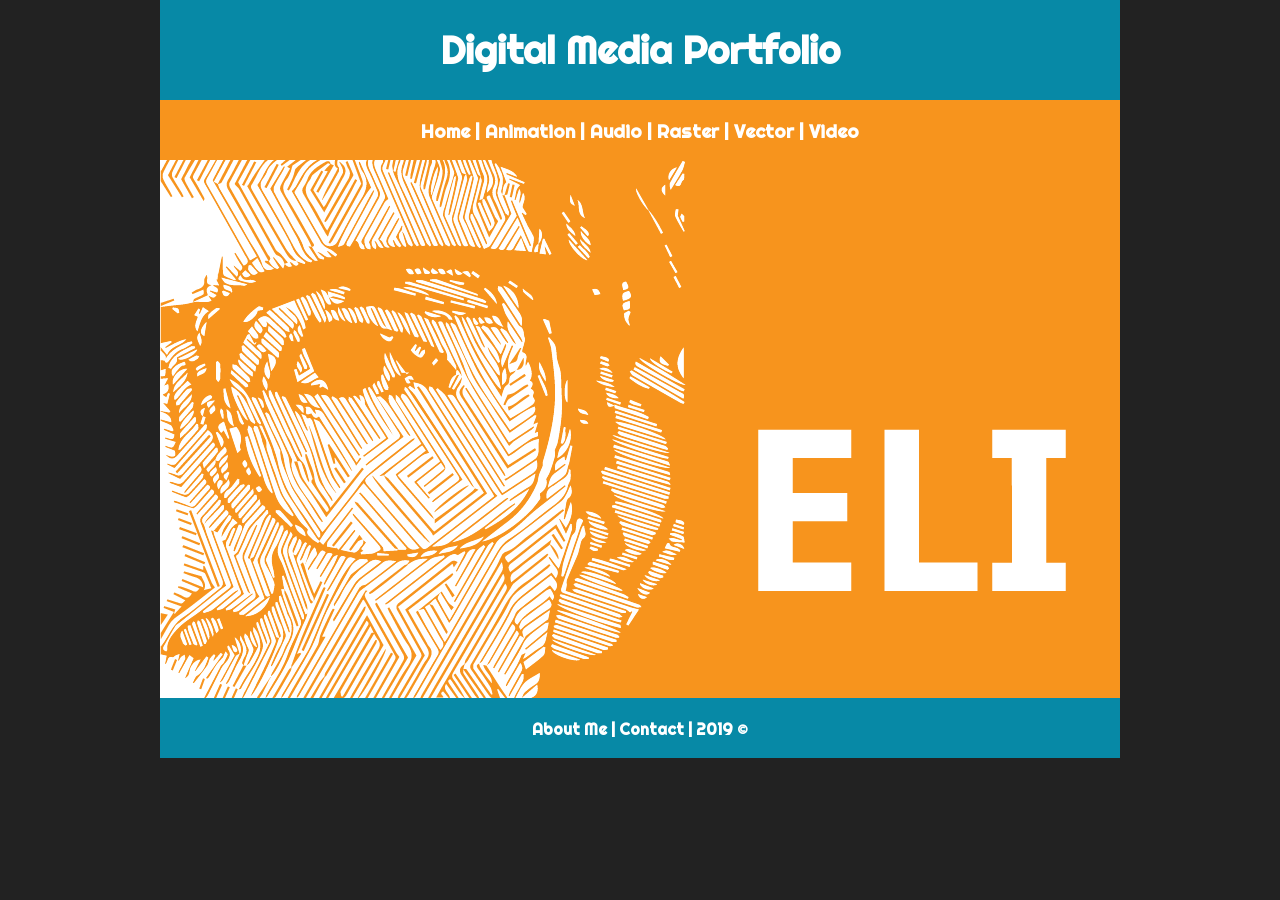
<file: index.html>
<!DOCTYPE html>
<html class="homePage">
<head>
	<!-- This is a comment! Text here will be ignored by the browser. -->
	<meta charset="UTF-8">
	<title>My Portfolio</title>
  <link href="style.css" rel="stylesheet" type="text/css">
  <link href="https://fonts.googleapis.com/css?family=Jaldi|M+PLUS+Rounded+1c|Righteous|Roboto+Condensed|Varela+Round&display=swap" rel="stylesheet"></head>
<body>
<div class="container">
  <div class="header">
  	<h1>Digital Media Portfolio</h1>
  </div>
  <div class="nav">
    <h3><a href="index.html">Home</a> | <a href="Animation/animation.html">Animation</a> | <a href="Audio/audio.html">Audio</a> | <a href="Raster/raster.html">Raster</a> | <a href="Vector/vector.html">Vector</a> | <a href="Video/video.html">Video</a></h3>
  </div>
  <div class="content">
    <img src="Welcome-Graphic.png" width="960px" alt="Welcome Graphic" class="center">
  </div>
  <div class="footer">
    <h4><a href="aboutMe.html">About Me |</a><a href = "mailto: tooblecain@gmail.com"> Contact</a> | 2019 &copy;</h4>
  </div>
</div>
</body>
</html>
</file>
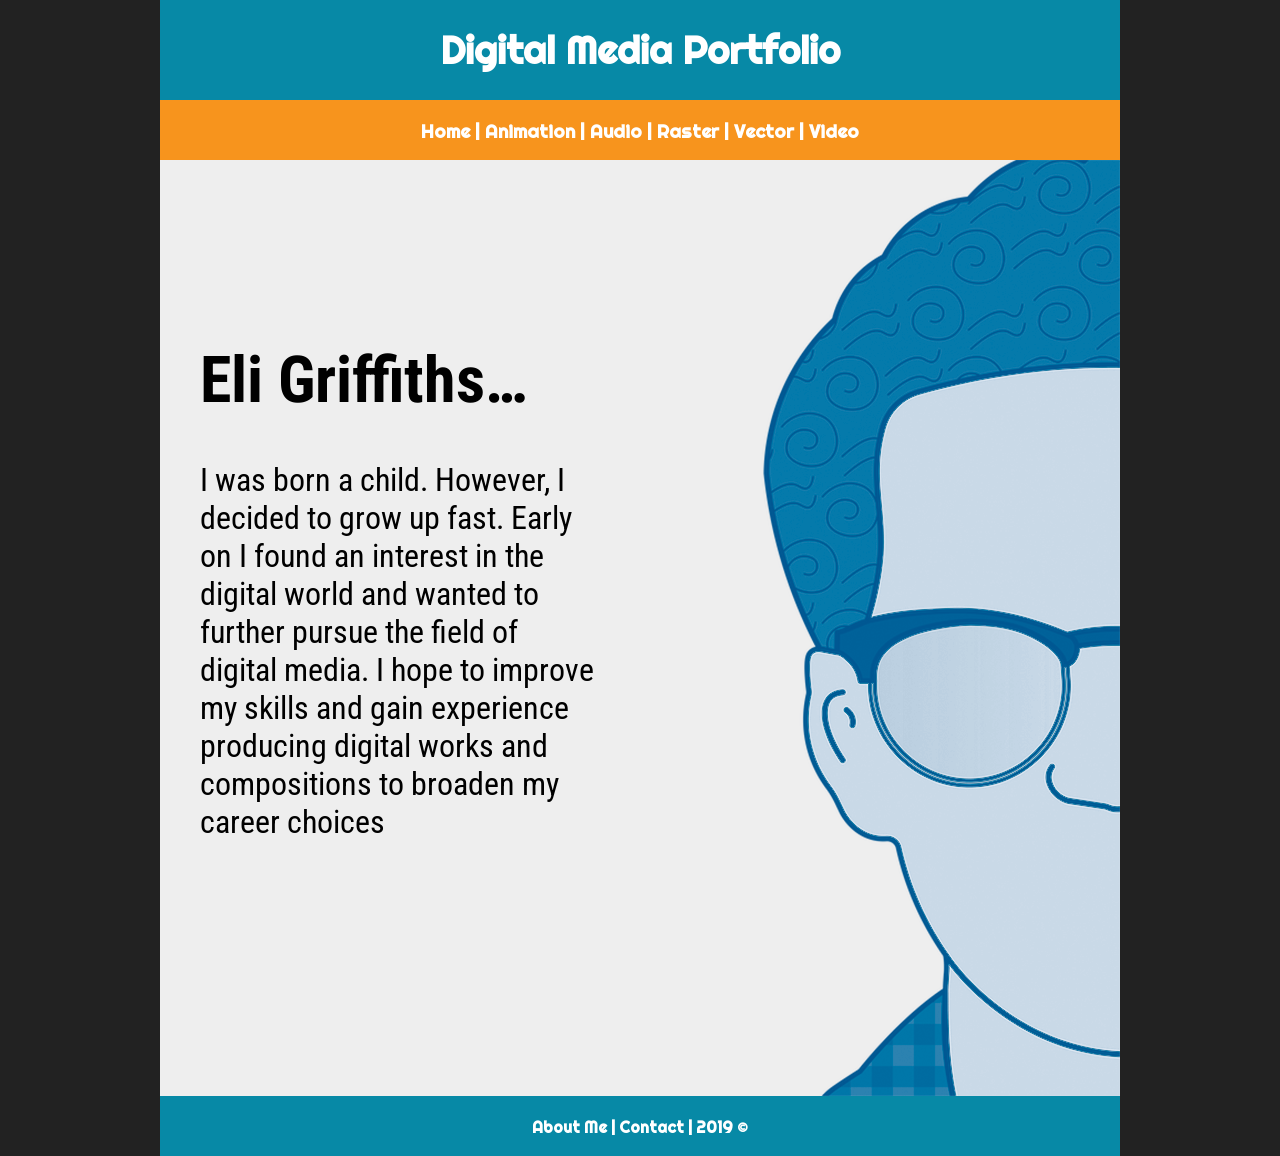
<file: aboutMe.html>
<!DOCTYPE html>
<html class="homePage">
<head>
	<meta charset="UTF-8">
	<title>My Portfolio</title>
  <link href="style.css" rel="stylesheet" type="text/css">
  <link href="https://fonts.googleapis.com/css?family=Jaldi|M+PLUS+Rounded+1c|Righteous|Roboto+Condensed|Varela+Round&display=swap" rel="stylesheet"></head>
<body>
<div class="container">
  <div class="header">
  	<h1>Digital Media Portfolio</h1>
  </div>
  <div class="nav">
    <h3><a href="index.html">Home</a> | <a href="Animation/animation.html">Animation</a> | <a href="Audio/audio.html">Audio</a> | <a href="Raster/raster.html">Raster</a> | <a href="Vector/vector.html">Vector</a> | <a href="Video/video.html">Video</a></h3>
  </div>
  <div class="amcontent">
    <div style="width: 50%; float:left">
      <div class="aboutme">
        <h1>Eli Griffiths…</h1>
        I was born a child. However, I decided to grow up fast. Early on I found an interest in the digital world and wanted to further pursue the field of digital media. I hope to improve my skills and gain experience producing digital works and compositions to broaden my career choices   
      </div>
   </div>
   
   <div style="width: 50%; float:right">
    <img src="aboutMeAvatar.png" alt="aboutMeAvatar">
   </div>
  </div>
  <div class="footer">
    <h4><a href="aboutMe.html">About Me |</a><a href = "mailto: tooblecain@gmail.com"> Contact</a> | 2019 &copy;</h4>
  </div>
</div>
</body>
</html>
</file>
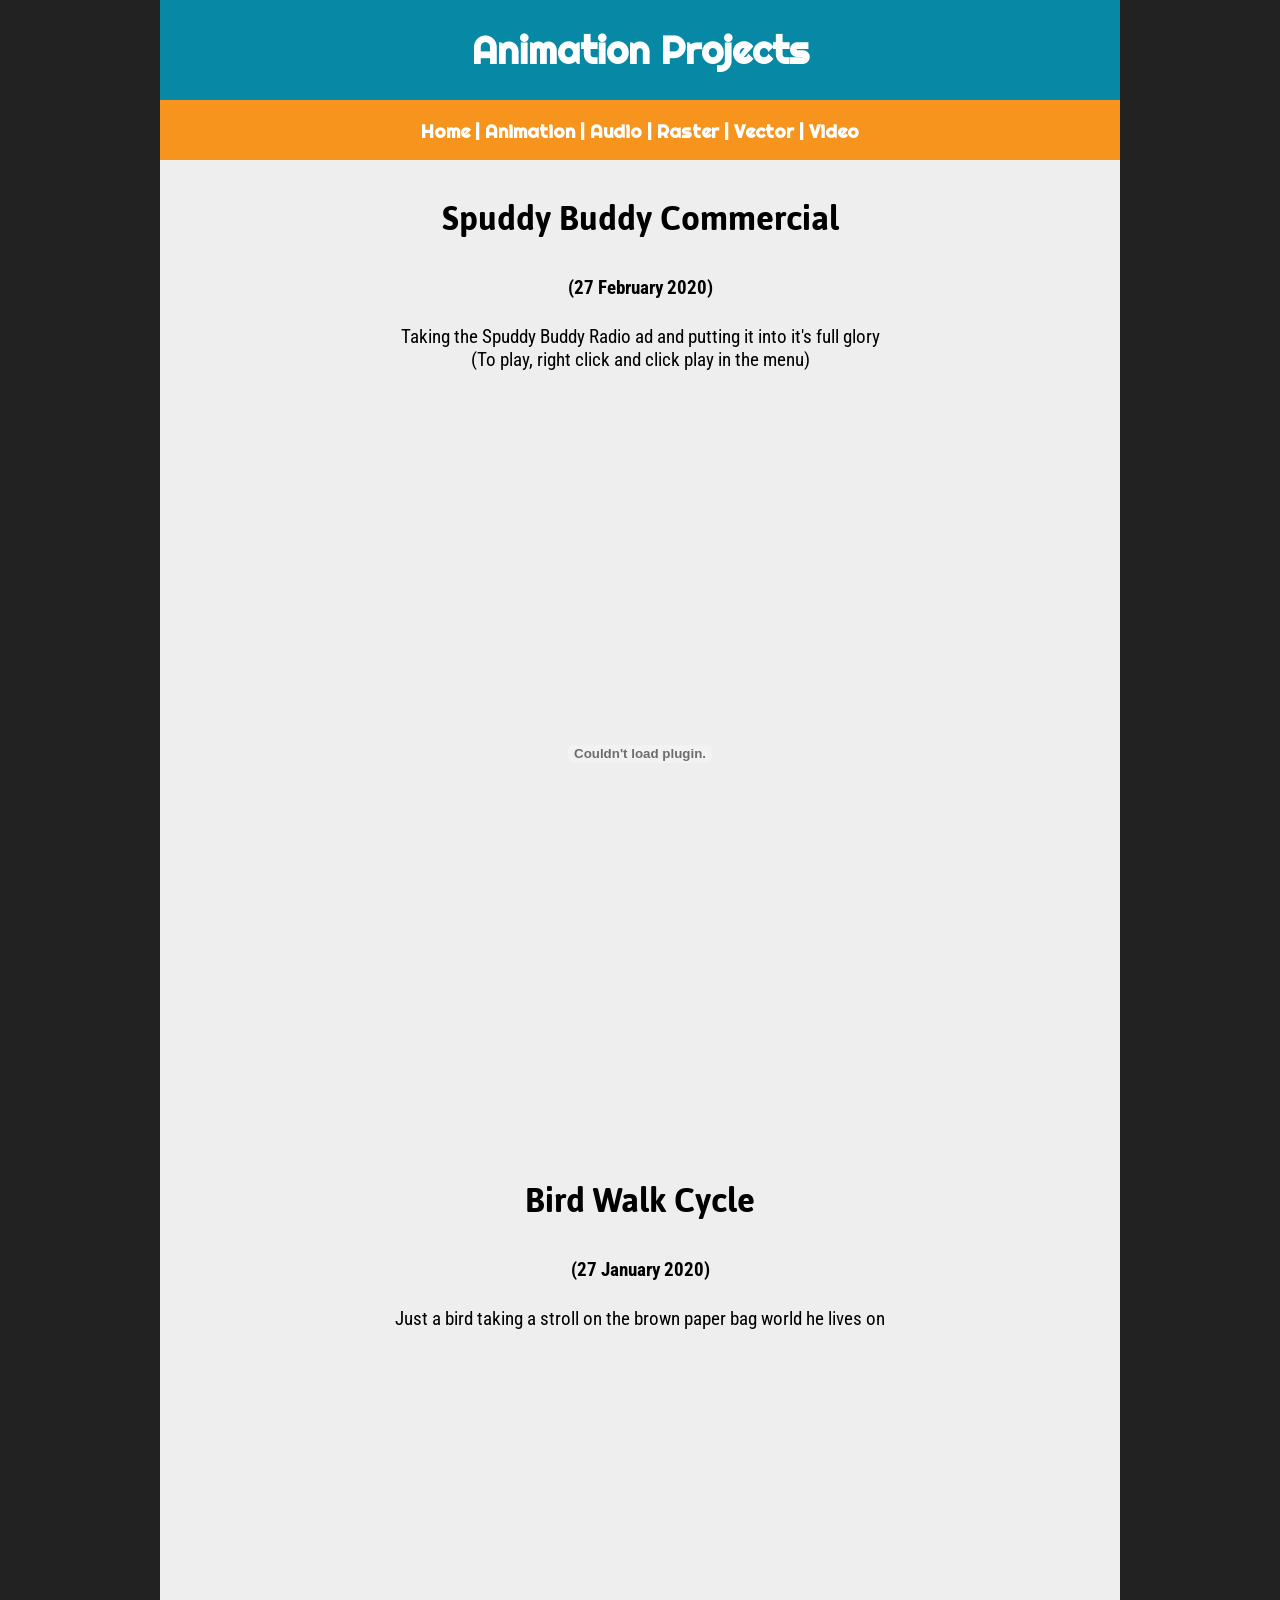
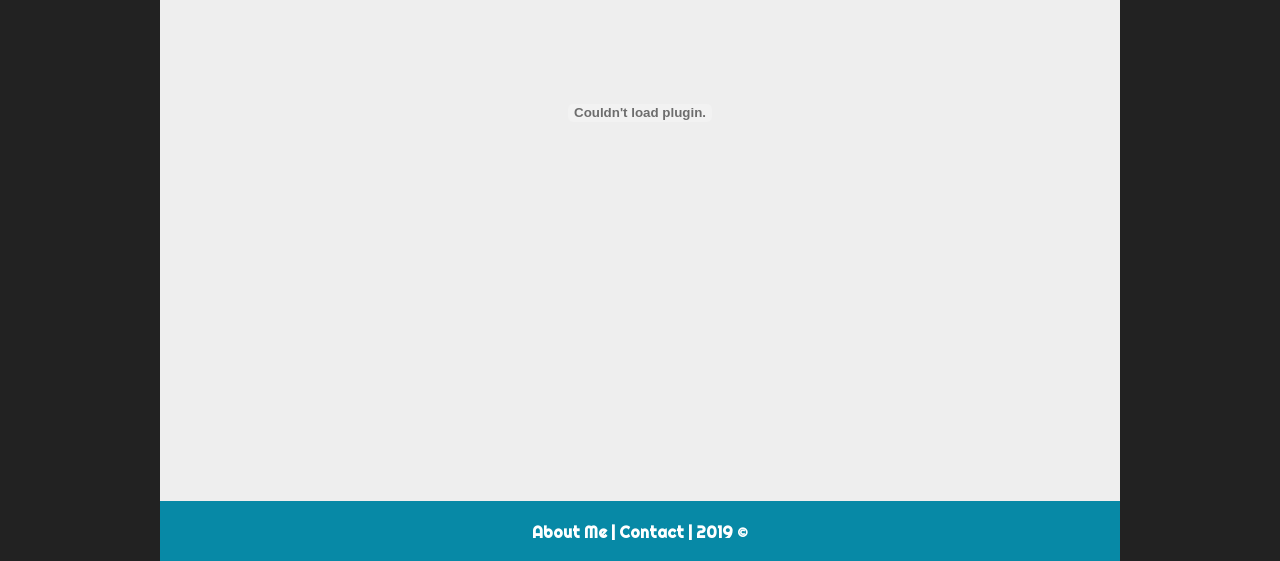
<file: Animation/animation.html>
<!DOCTYPE html>
<html class="homePage">
<head>
	<!-- This is a comment! Text here will be ignored by the browser. -->
	<meta charset="UTF-8">
	<title>My Portfolio</title>
	<link href="../style.css" rel="stylesheet" type="text/css">
	<link href="https://fonts.googleapis.com/css?family=Jaldi|M+PLUS+Rounded+1c|Righteous|Roboto+Condensed|Varela+Round&display=swap" rel="stylesheet"></head>
<body>
<div class="container">
  <div class="header">
  	<h1>Animation Projects</h1>
  </div>
  <div class="nav">
	<h3><a href="../index.html">Home</a> | <a href="../Animation/animation.html">Animation</a> | <a href="../Audio/audio.html">Audio</a> | <a href="../Raster/raster.html">Raster</a> | <a href="../Vector/vector.html">Vector</a> | <a href="../Video/video.html">Video</a></h3></div>
  <div class="content">
	<h1 class="ptitle">Spuddy Buddy Commercial</h1>
	<center><h4>(27 February 2020)</h4></center>
	Taking the Spuddy Buddy Radio ad and putting it into it's full glory
	<br>
	(To play, right click and click play in the menu)
	<br>
	<br>
	<embed src="CommercialAnimationAllCombined.swf" class="animation" width="960" height="720" menu="true" play="false"> </embed>
	<br>
	<br>
	<h1 class="ptitle">Bird Walk Cycle</h1>
	<center><h4>(27 January 2020)</h4></center>
	Just a bird taking a stroll on the brown paper bag world he lives on
	<br>
	<br>
	<embed src="WalkCycle.swf" class="animation" width="960" height="720"> </embed>
	<br>
	<br>
	</div>
  <div class="footer">
    <h4><a href="../aboutMe.html">About Me |</a><a href = "mailto: tooblecain@gmail.com"> Contact</a> | 2019 &copy;</h4>
  </div>
</div>
</body>
</html>
</file>
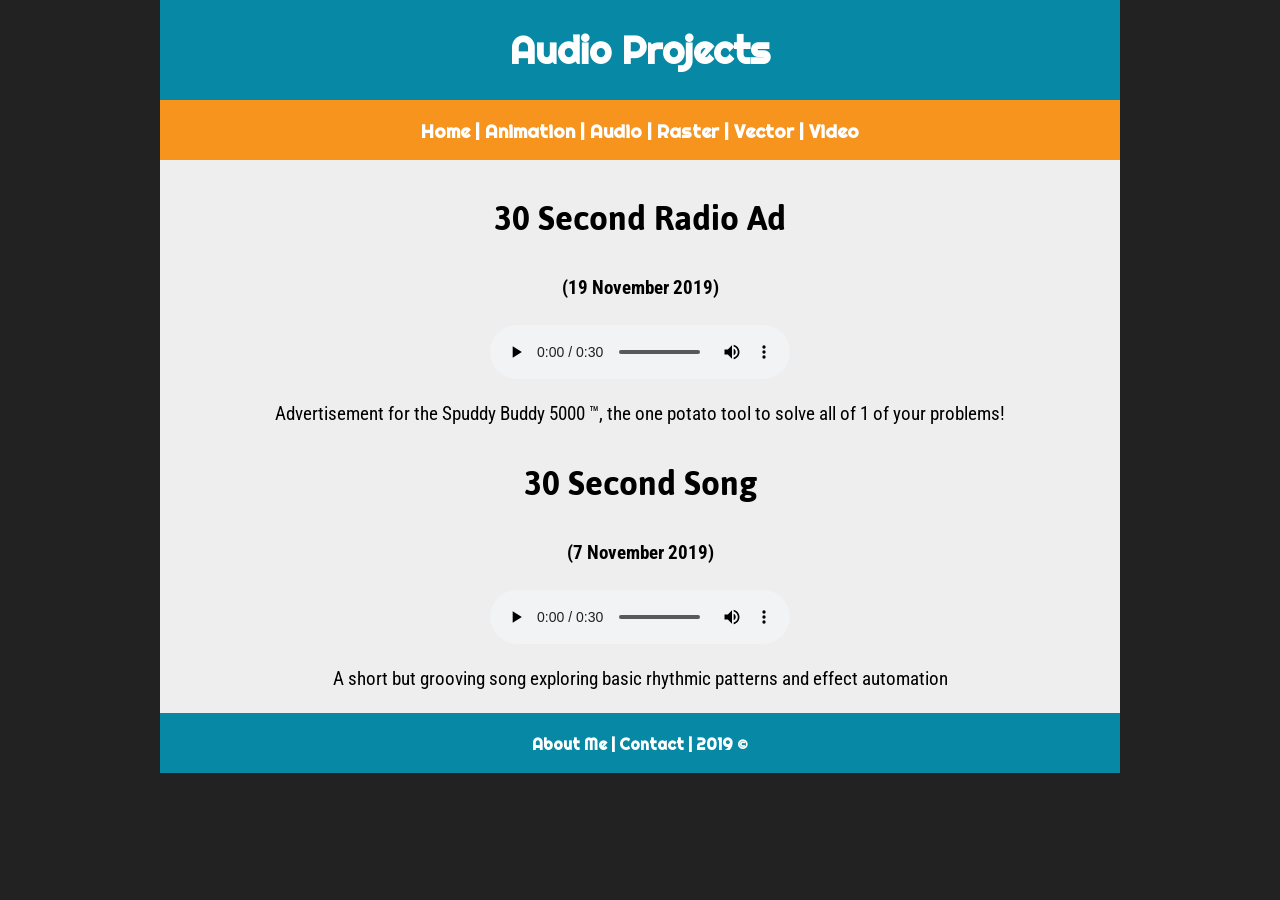
<file: Audio/audio.html>
<!DOCTYPE html>
<html class="homePage">
<head>
	<!-- This is a comment! Text here will be ignored by the browser. -->
	<meta charset="UTF-8">
	<title>My Portfolio</title>
	<link href="../style.css" rel="stylesheet" type="text/css">
	<link href="https://fonts.googleapis.com/css?family=Jaldi|M+PLUS+Rounded+1c|Righteous|Roboto+Condensed|Varela+Round&display=swap" rel="stylesheet"></head>
<body>
<div class="container">
  <div class="header">
  	<h1>Audio Projects</h1>
  </div>
  <div class="nav">
	<h3><a href="../index.html">Home</a> | <a href="../Animation/animation.html">Animation</a> | <a href="../Audio/audio.html">Audio</a> | <a href="../Raster/raster.html">Raster</a> | <a href="../Vector/vector.html">Vector</a> | <a href="../Video/video.html">Video</a></h3>
	</div>
	<div class="content">
		<h1 class="ptitle">30 Second Radio Ad</h1>
	<center><h4>(19 November 2019)</h4></center>
	<audio controls class="center">
		<source src="30SecAd.mp3" type="audio/mpeg">
		Your browser does not support the HTML audio tag.
	</audio>
	<br>
	Advertisement for the Spuddy Buddy 5000 &TRADE;, the one potato tool to solve all of 1 of your problems!
	<br>
	<h1 class="ptitle">30 Second Song</h1>
	<center><h4>(7 November 2019)</h4></center>
	<audio controls class="center">
		<source src="30SecSong.mp3" type=audio/mpeg>
		Your browser does not support the HTML audio tag.	
	</audio>
	<br>
	A short but grooving song exploring basic rhythmic patterns and effect automation
	<br>
	<br>
   </div>
  <div class="footer">
    <h4><a href="../aboutMe.html">About Me |</a><a href = "mailto: tooblecain@gmail.com"> Contact</a> | 2019 &copy;</h4>
  </div>
</div>
</body>
</html>
</file>
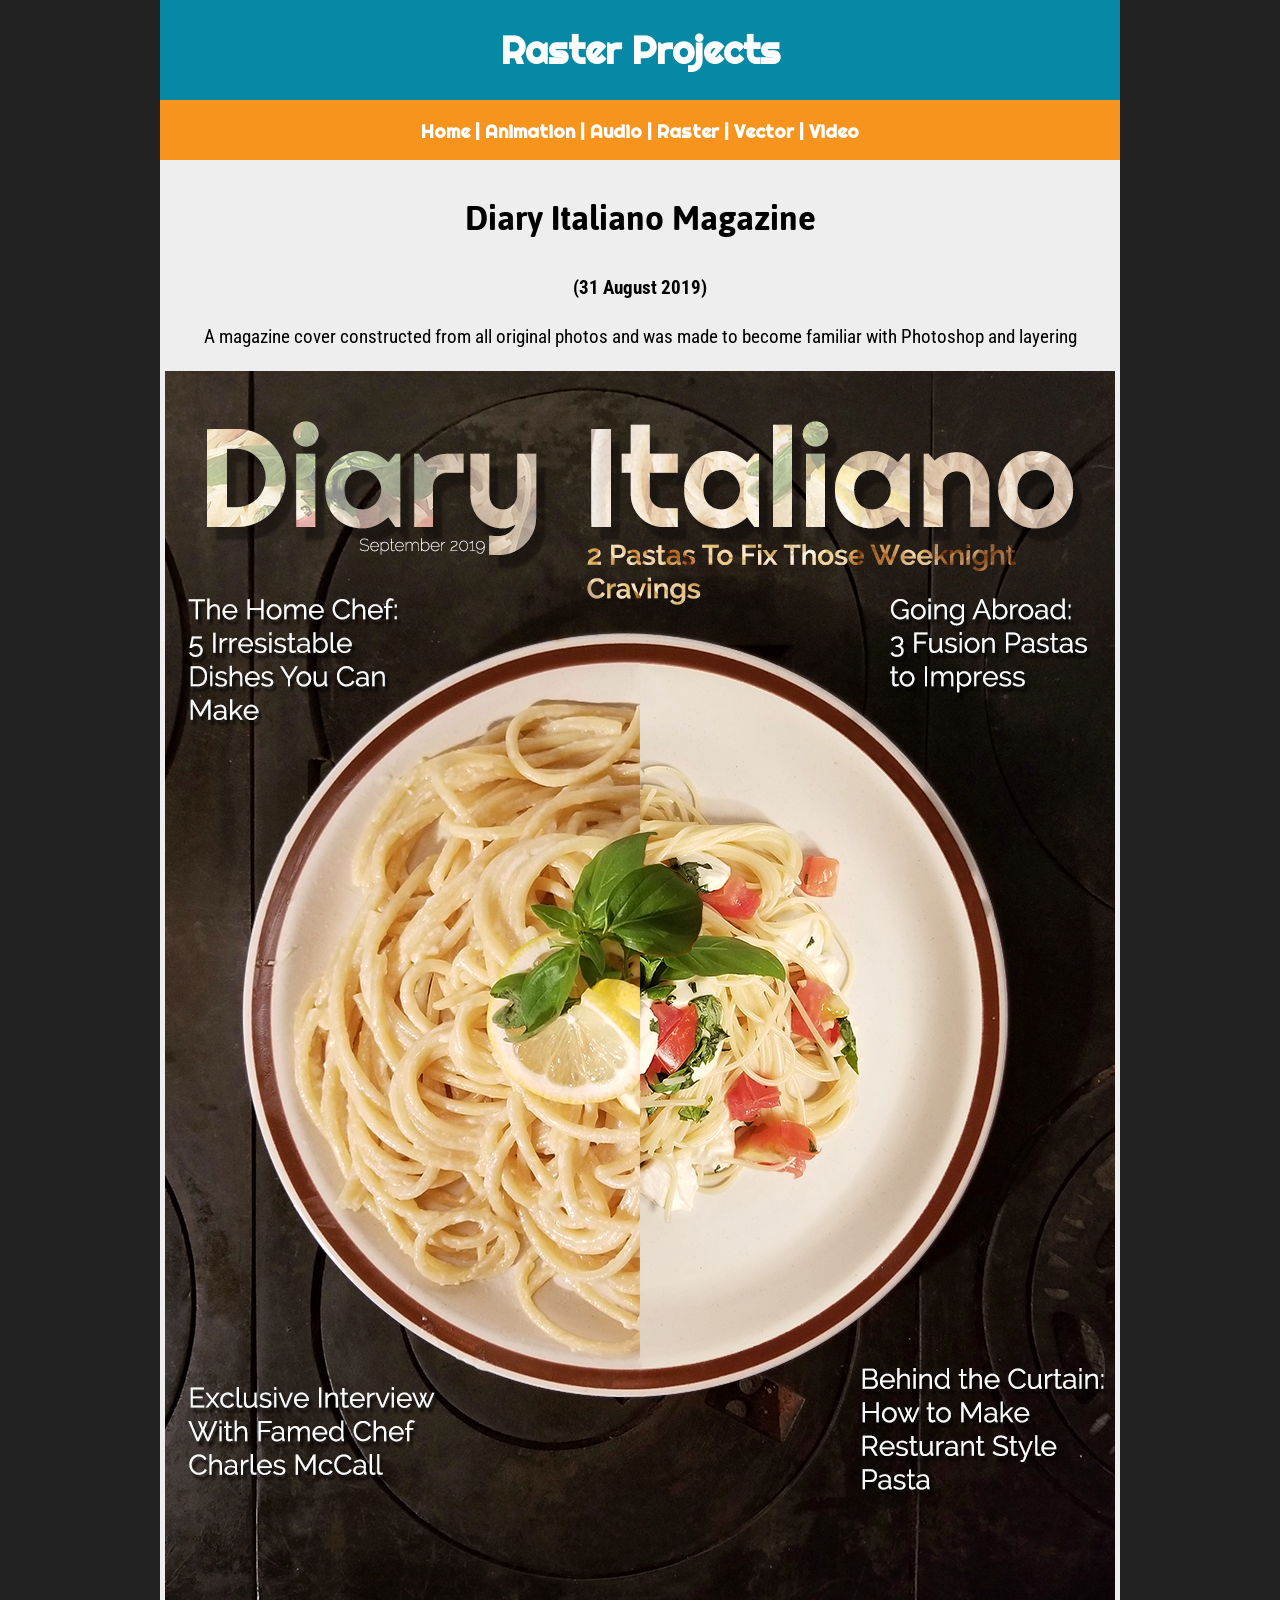
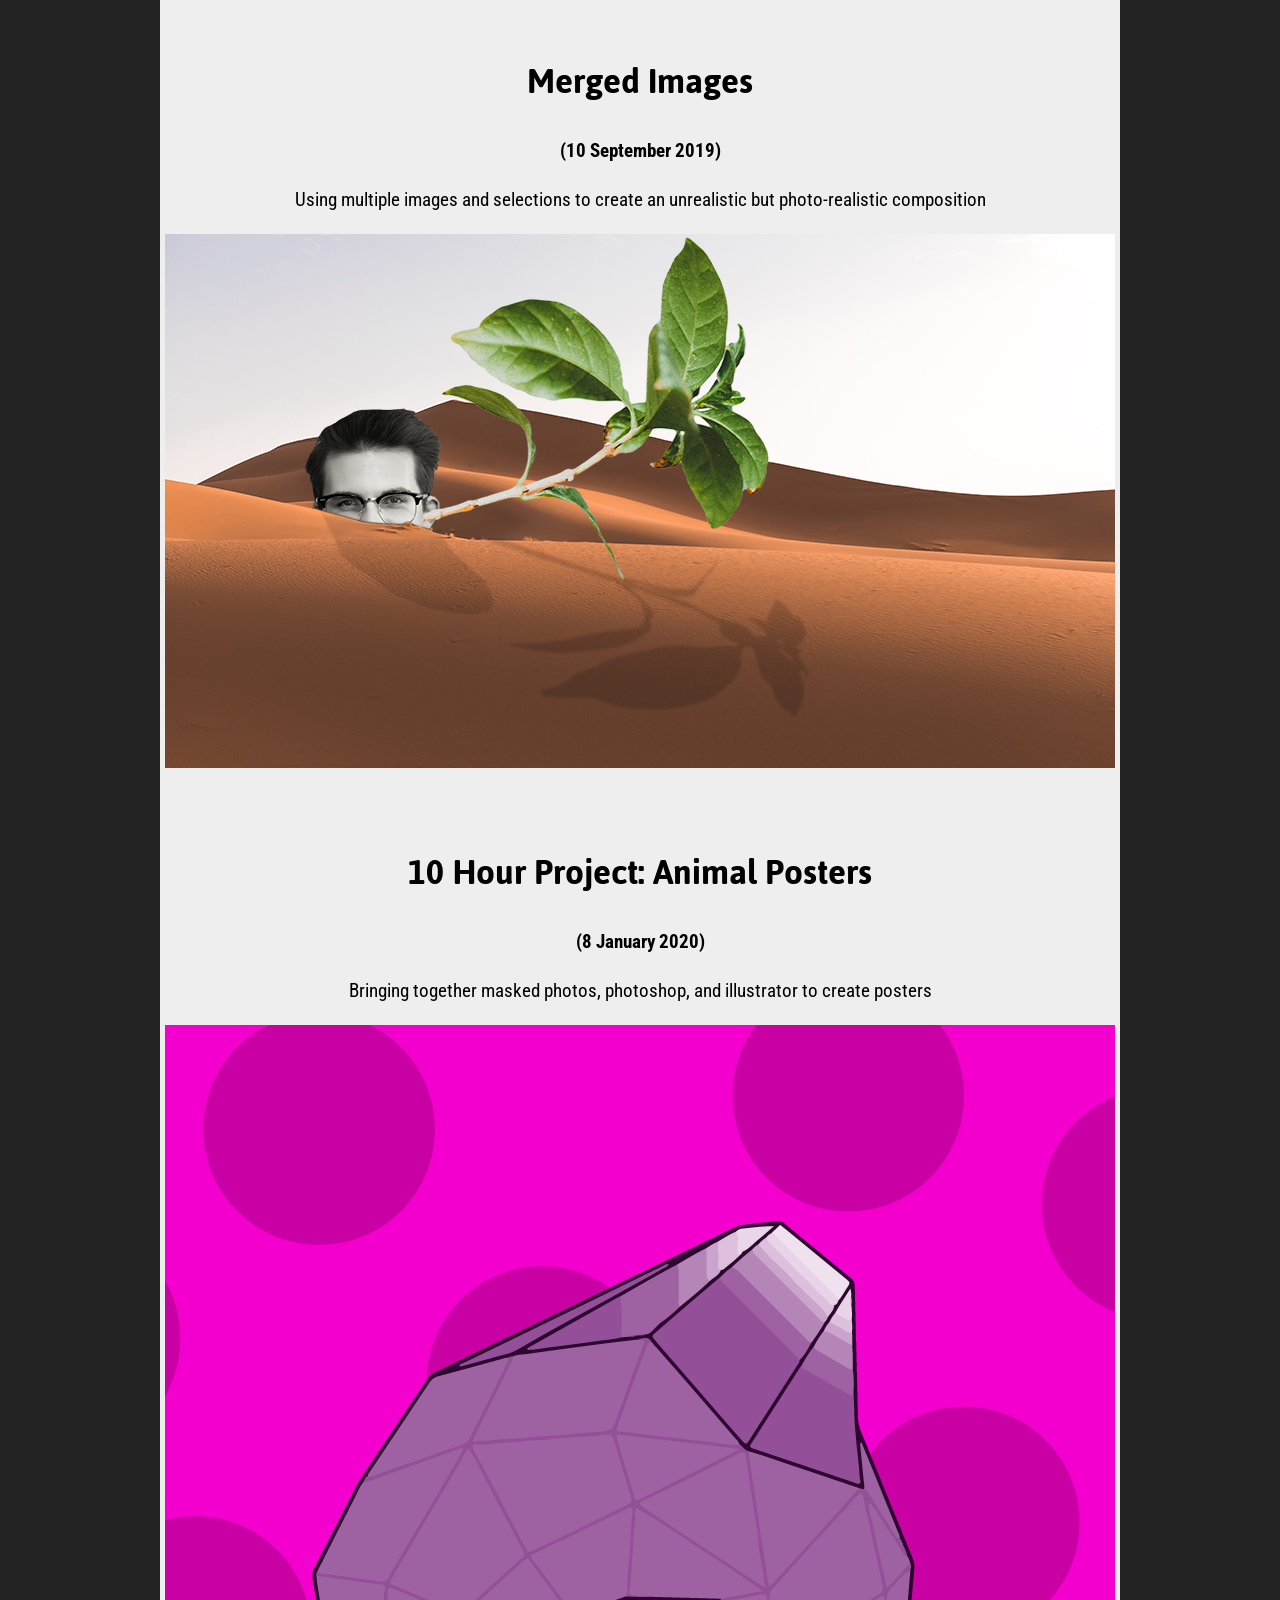
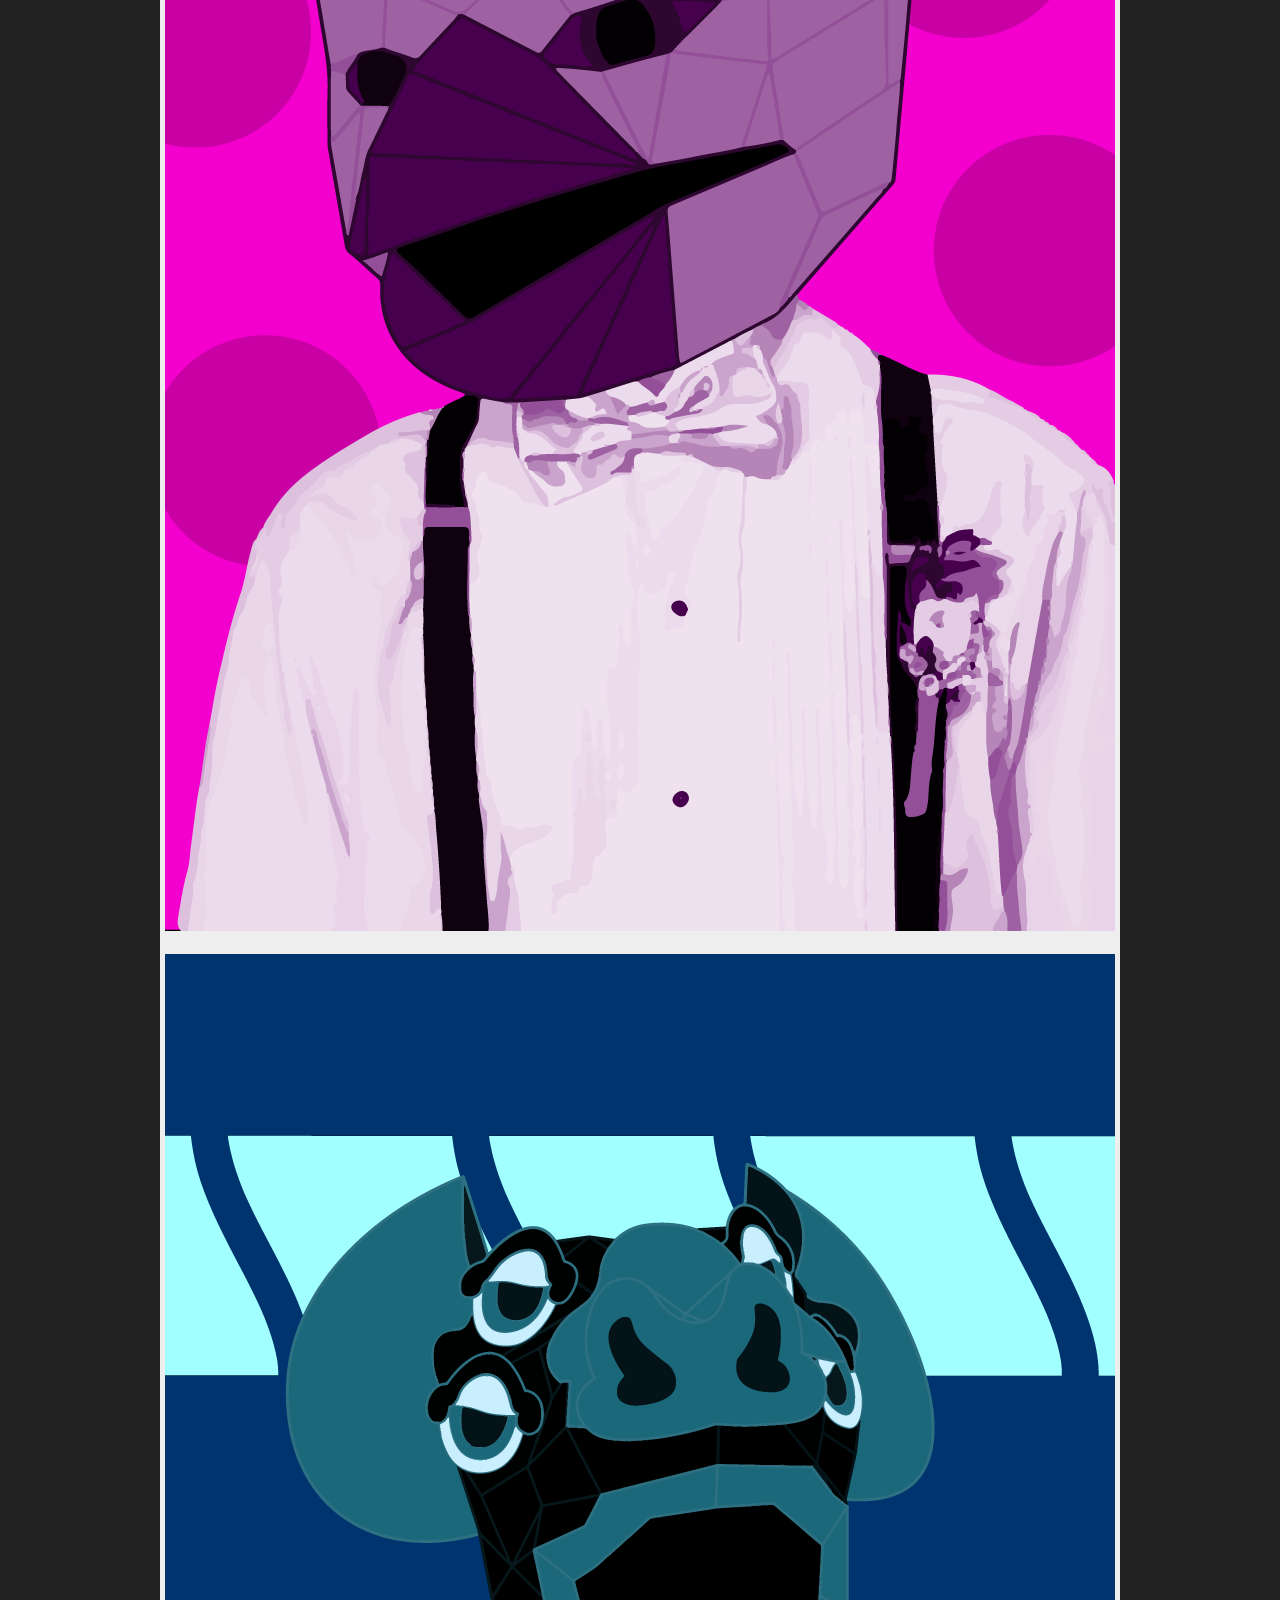
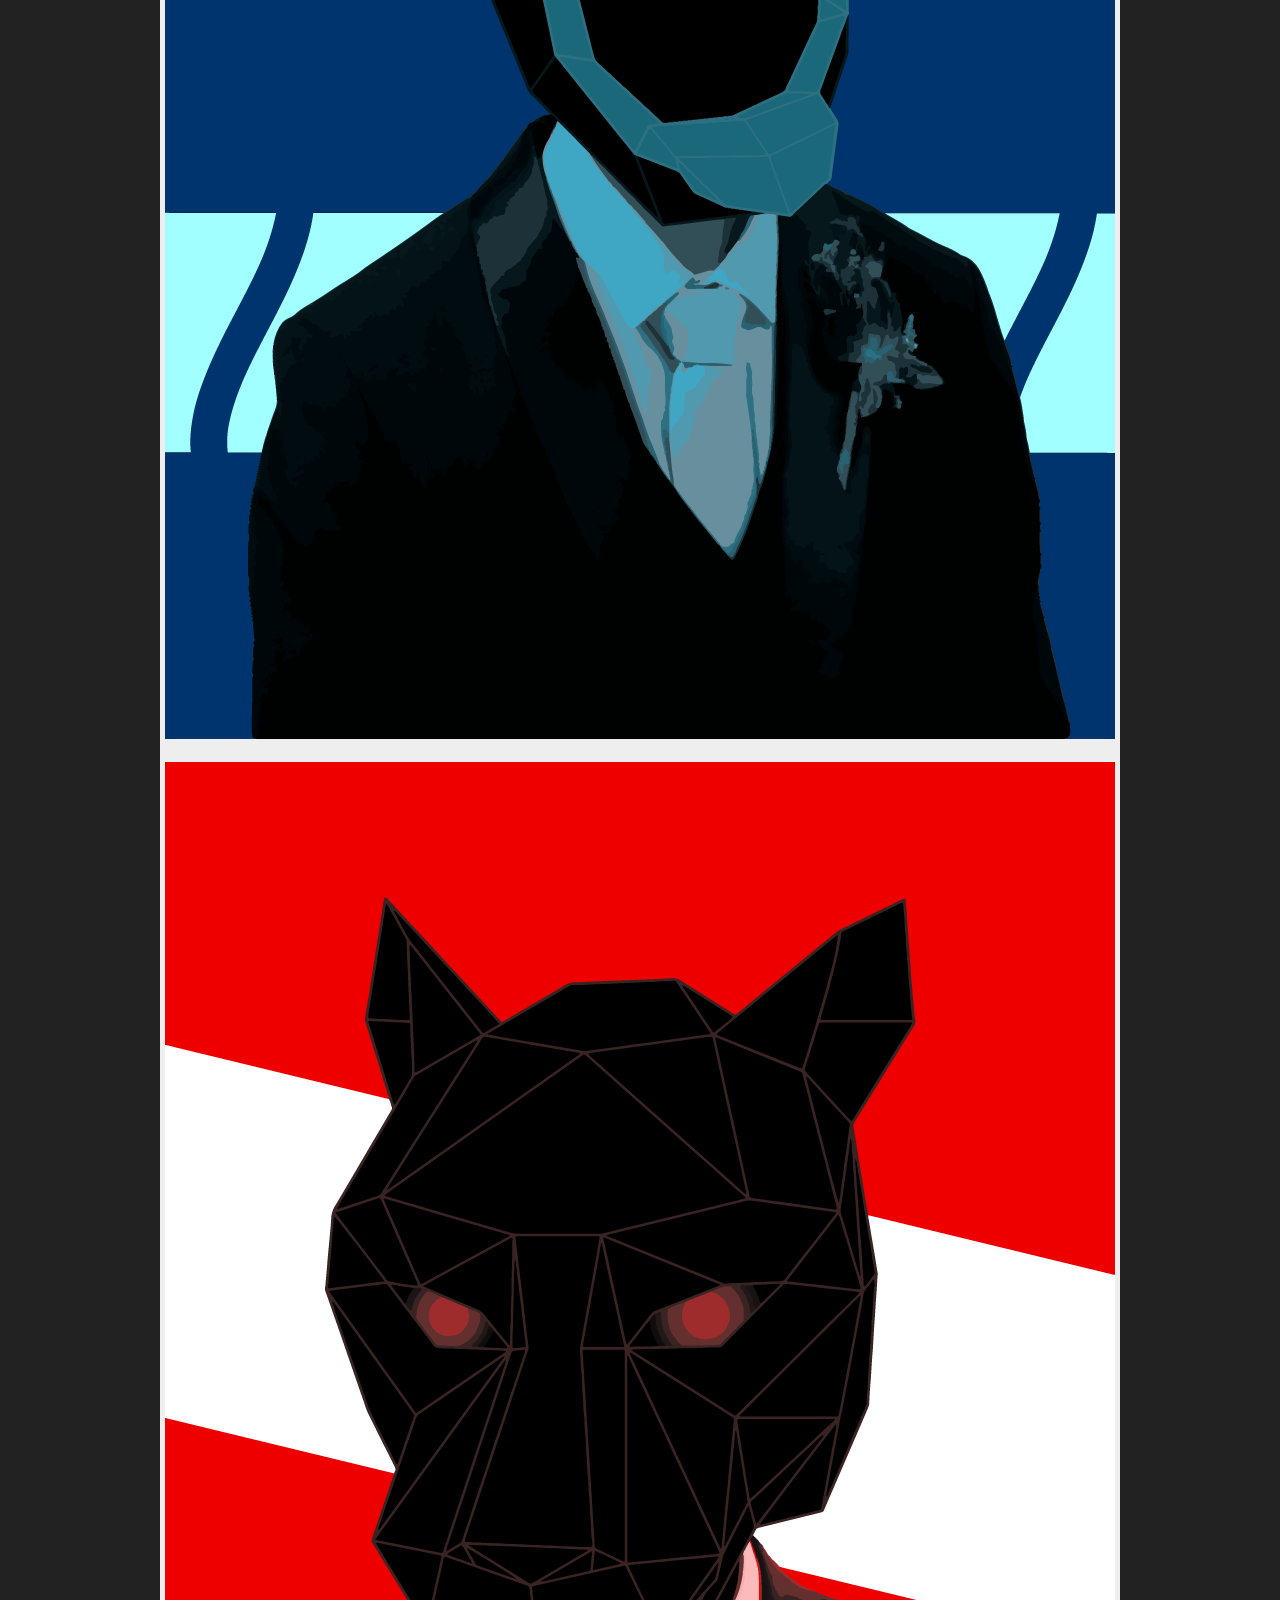
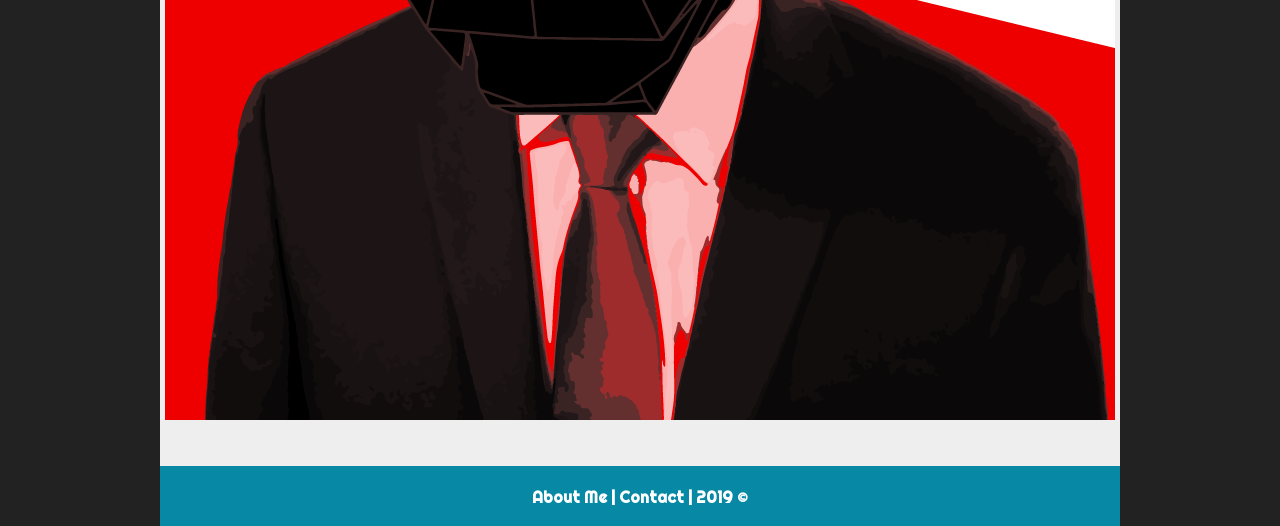
<file: Raster/raster.html>
<!DOCTYPE html>
<html class="homePage">
<head>
	<!-- This is a comment! Text here will be ignored by the browser. -->
	<meta charset="UTF-8">
	<title>My Portfolio</title>
	<link href="../style.css" rel="stylesheet" type="text/css">
	<link href="https://fonts.googleapis.com/css?family=Jaldi|M+PLUS+Rounded+1c|Righteous|Roboto+Condensed|Varela+Round&display=swap" rel="stylesheet"></head>
<body>
<div class="container">
  <div class="header">
  	<h1>Raster Projects</h1>
  </div>
  <div class="nav">
	<h3><a href="../index.html">Home</a> | <a href="../Animation/animation.html">Animation</a> | <a href="../Audio/audio.html">Audio</a> | <a href="../Raster/raster.html">Raster</a> | <a href="../Vector/vector.html">Vector</a> | <a href="../Video/video.html">Video</a></h3>
  </div>
	<div class="content">
  	<h1 class="ptitle">Diary Italiano Magazine</h1>
	<center><h4>(31 August 2019)</h4></center>
	A magazine cover constructed from all original photos and was made to become familiar with Photoshop and layering
	<br>
	<br>
	<img src="MagazineCover.png" alt="Magazine Cover" class="center">
	<br>
	<h1 class="ptitle">Merged Images</h1>
	<center><h4>(10 September 2019)</h4></center>
	Using multiple images and selections to create an unrealistic but photo-realistic composition
	<br>
	<br>
	<img src="MergingImages.png" alt="Merged Composition" class="center">
	<br>
	<br>
	<h1 class="ptitle">10 Hour Project: Animal Posters</h1>
	<center><h4>(8 January 2020)</h4></center>
	Bringing together masked photos, photoshop, and illustrator to create posters
	<br>
	<br>
	<img src="EliFinal.png" alt="Merged Composition" class="center">
	<br>
	<img src="TracyFinal.png" alt="Merged Composition" class="center">
	<br>
	<img src="ThusharFinal.png" alt="Merged Composition" class="center">
	<br>
	<br>
	</div>
  <div class="footer">
    <h4><a href="../aboutMe.html">About Me |</a><a href = "mailto: tooblecain@gmail.com"> Contact</a> | 2019 &copy;</h4>
  </div>
</div>
</body>
</html>
</file>
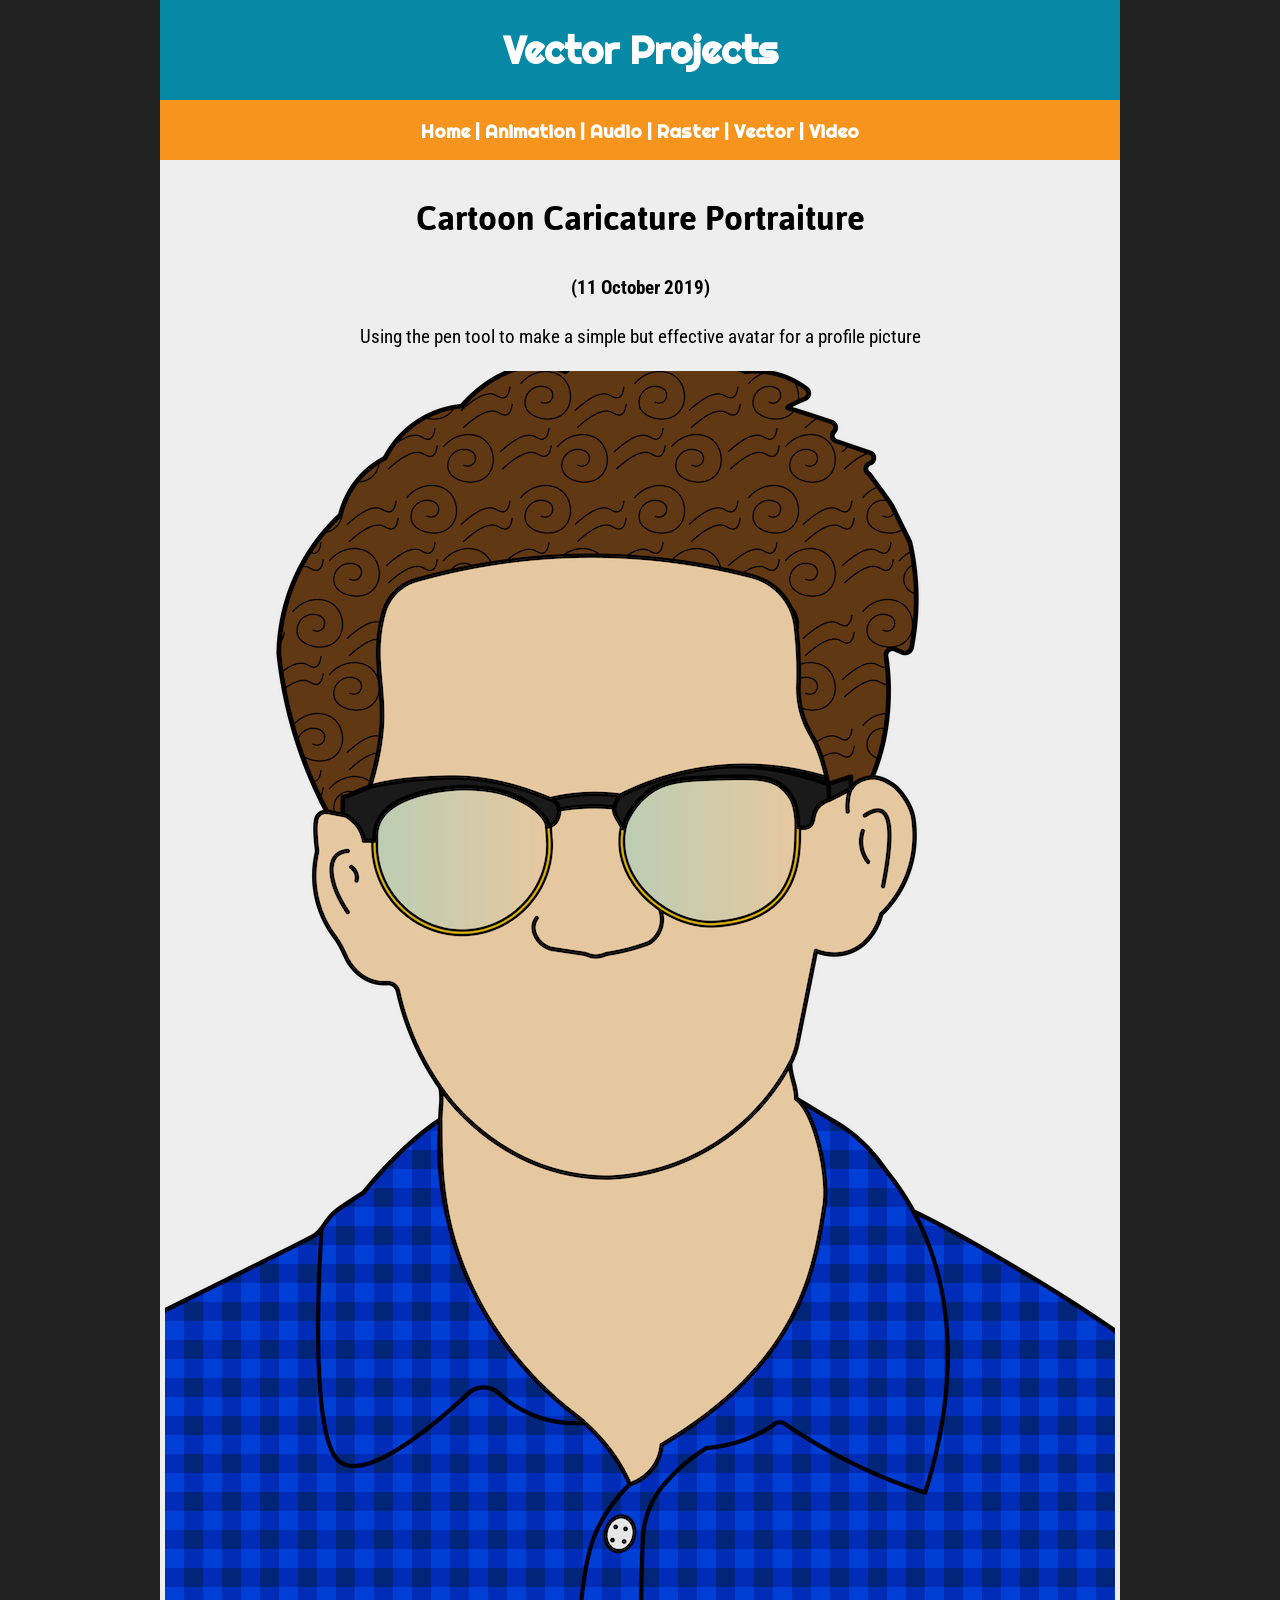
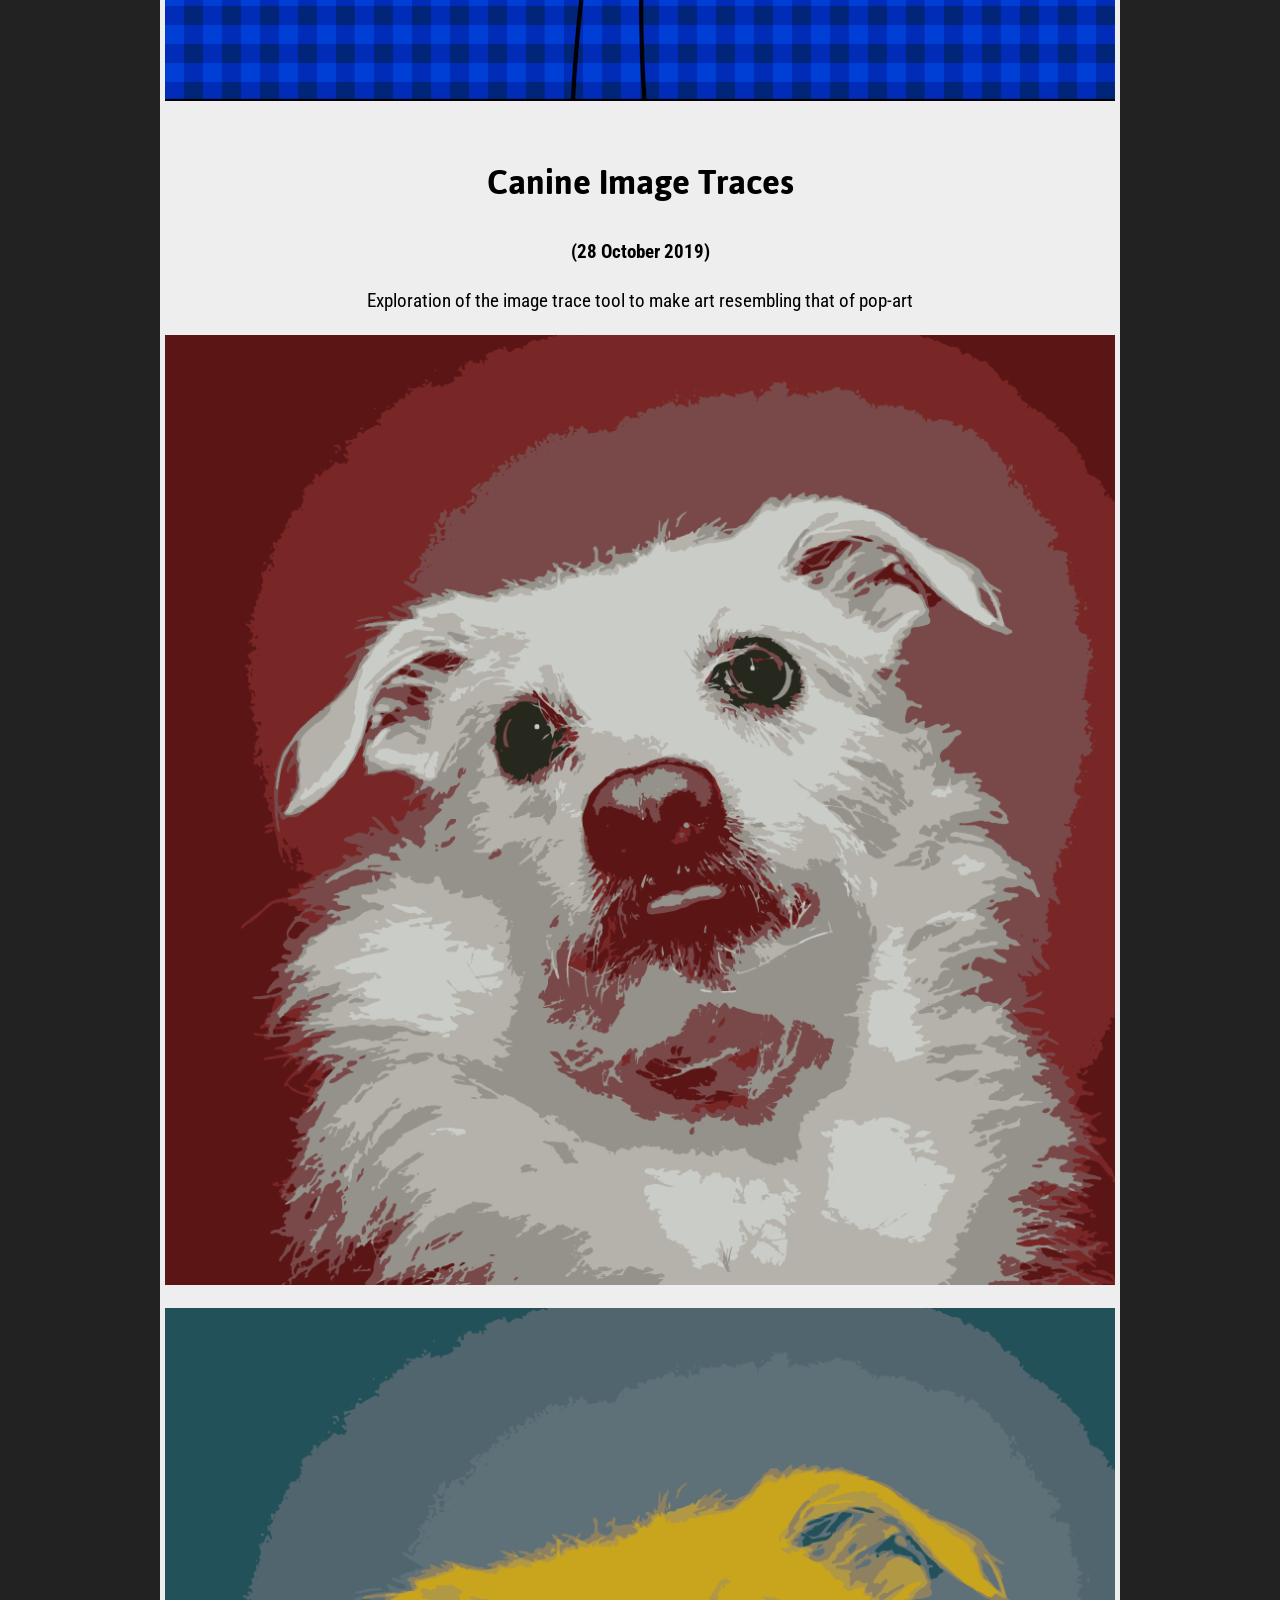
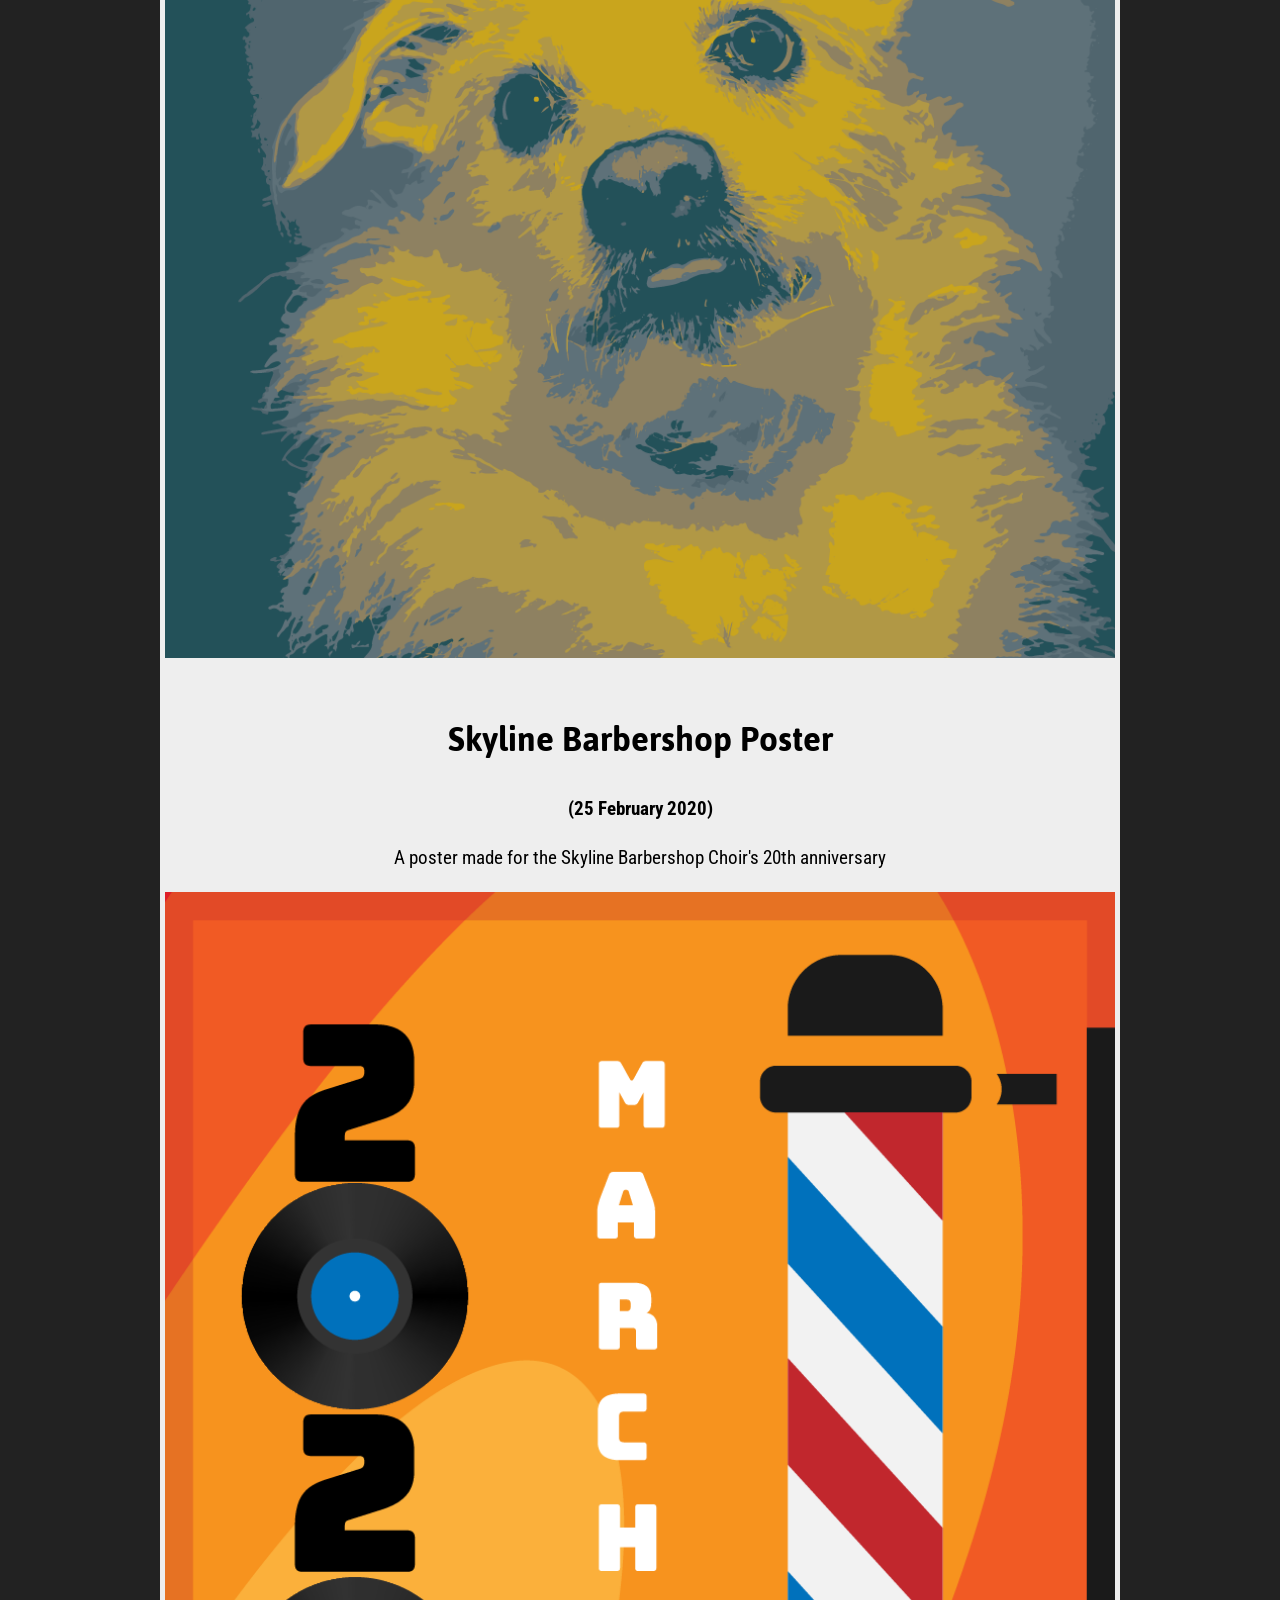
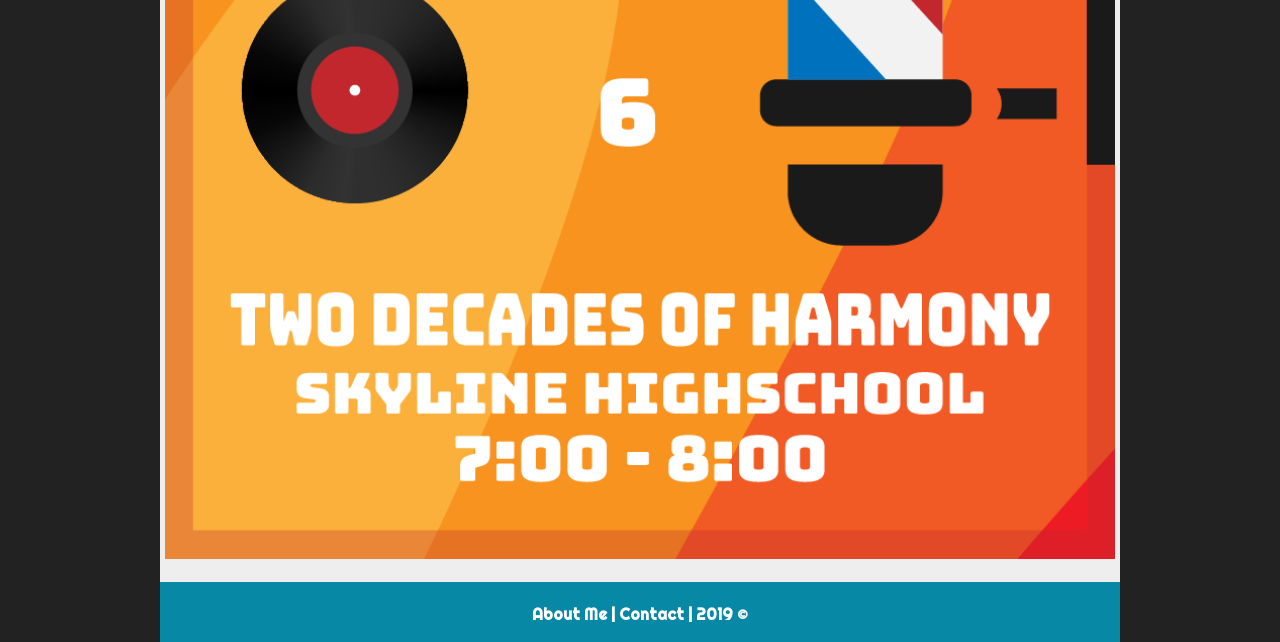
<file: Vector/vector.html>
<!DOCTYPE html>
<html class="homePage">
<head>
	<!-- This is a comment! Text here will be ignored by the browser. -->
	<meta charset="UTF-8">
	<title>My Portfolio</title>
	<link href="../style.css" rel="stylesheet" type="text/css">
	<link href="https://fonts.googleapis.com/css?family=Jaldi|M+PLUS+Rounded+1c|Righteous|Roboto+Condensed|Varela+Round&display=swap" rel="stylesheet"></head>
<body>
<div class="container">
  <div class="header">
  	<h1>Vector Projects</h1>
  </div>
  <div class="nav">
	<h3><a href="../index.html">Home</a> | <a href="../Animation/animation.html">Animation</a> | <a href="../Audio/audio.html">Audio</a> | <a href="../Raster/raster.html">Raster</a> | <a href="../Vector/vector.html">Vector</a> | <a href="../Video/video.html">Video</a></h3>
	</div>
	<div class="content">
	<h1 class="ptitle">Cartoon Caricature Portraiture</h1>
	<center><h4>(11 October 2019)</h4></center>
	Using the pen tool to make a simple but effective avatar for a profile picture
	<br>
	<br>
	<img src="AvatarTrace.png" width="950 alt="Avatar Trace" class="center">
	<br>
	<h1 class="ptitle">Canine Image Traces</h1>
	<center><h4>(28 October 2019)</h4></center>
	Exploration of the image trace tool to make art resembling that of pop-art
	<br>
	<br>
	<img src="Artboard1.png" width="950" alt="Artboard1" class="center">
	<br>
	<img src="Artboard2.png" width="950" alt="Artboard2" class="center">
	<br>
	<h1 class="ptitle">Skyline Barbershop Poster</h1>
	<center><h4>(25 February 2020)</h4></center>
	A poster made for the Skyline Barbershop Choir's 20th anniversary
	<br>
	<br>
	<img src="BarbershopPoster.png" width="950" alt="BPoster" class="center">
	<br>
	</div>
  <div class="footer">
    <h4><a href="../aboutMe.html">About Me |</a><a href = "mailto: tooblecain@gmail.com"> Contact</a> | 2019 &copy;</h4>
  </div>
</div>
</body>
</html>
</file>
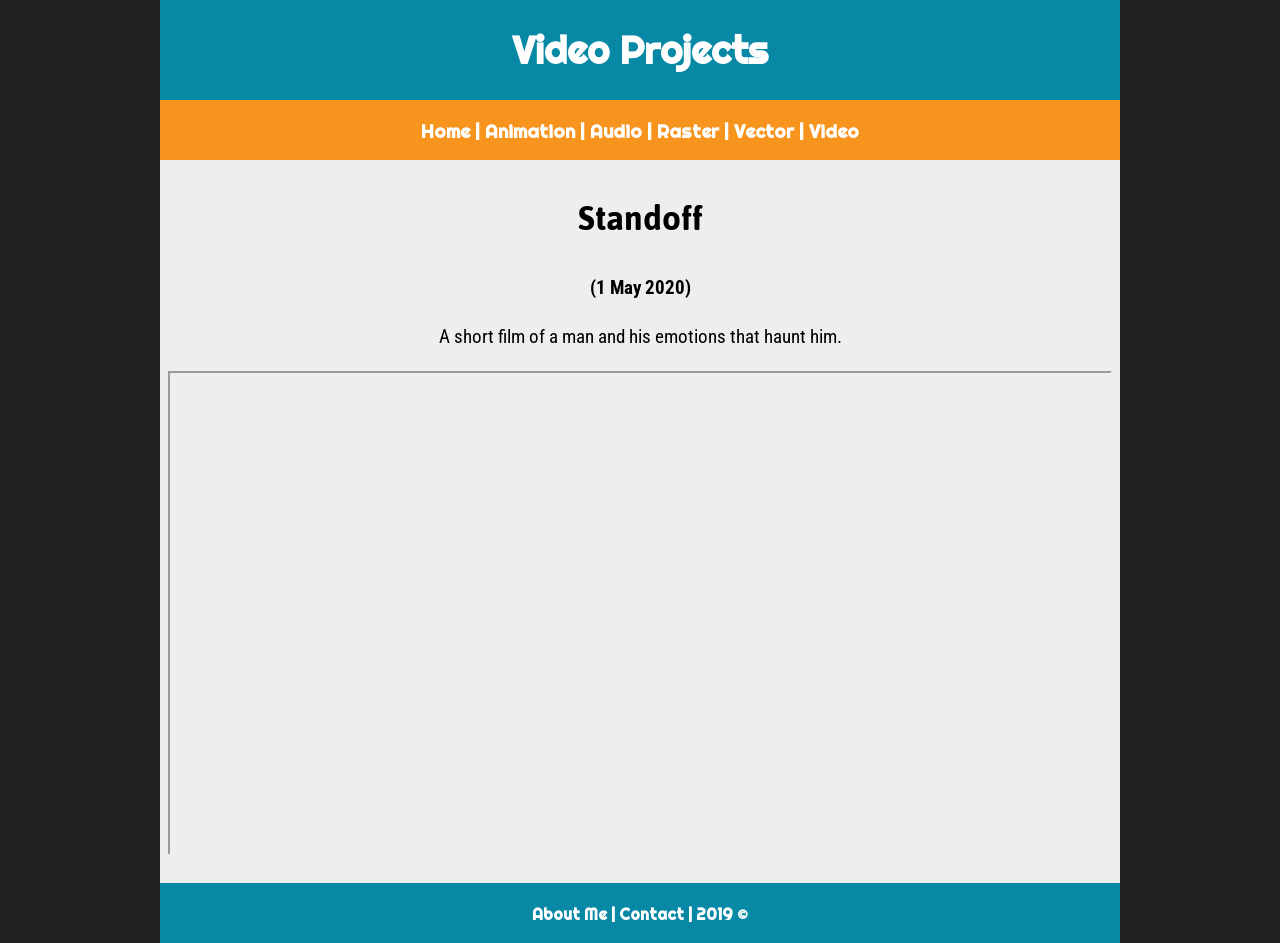
<file: Video/video.html>
﻿<!DOCTYPE html>
<html class="homePage">
<head>
	<!-- This is a comment! Text here will be ignored by the browser. -->
	<meta charset="UTF-8">
	<title>My Portfolio</title>
	<link href="../style.css" rel="stylesheet" type="text/css">
	<link href="https://fonts.googleapis.com/css?family=Jaldi|M+PLUS+Rounded+1c|Righteous|Roboto+Condensed|Varela+Round&display=swap" rel="stylesheet"></head>
<body>
<div class="container">
  <div class="header">
  	<h1>Video Projects</h1>
  </div>
  <div class="nav">
	<h3><a href="../index.html">Home</a> | <a href="../Animation/animation.html">Animation</a> | <a href="../Audio/audio.html">Audio</a> | <a href="../Raster/raster.html">Raster</a> | <a href="../Vector/vector.html">Vector</a> | <a href="../Video/video.html">Video</a></h3></div>
  <div class="content">
      <h1 class="ptitle">Standoff</h1>
      <center><h4>(1 May 2020)</h4></center>
      A short film of a man and his emotions that haunt him.
      <br>
      <br>
      <iframe width="940" height="480"
        src="https://www.youtube.com/embed/vtiH0E3LhQg">
      </iframe>
      <br>
      <br>
  </div>
  <div class="footer">
    <h4><a href="../aboutMe.html">About Me |</a><a href = "mailto: tooblecain@gmail.com"> Contact</a> | 2019 &copy;</h4>
  </div>
</div>
</body>
</html>
</file>
<file: style.css>
@charset "UTF-8";
/* This is a comment! Text here will be ignored by the browser. */
body {
	margin: 0 auto;
}

.homePage {
	background: #222222;
}

.container {
	width: 960px;
	margin: 0 auto;
}

.header {
	background: #0789A6;
	color: white;
	text-align: center;
	margin: 0px;
	padding: 0;
	float: left;
	width: 100%;
	height: 100px;
	font-family: 'Righteous', cursive;
	font-size: larger;
	vertical-align: middle;
}

.nav {
	display: table;
	display: table-cell;
	background: #F7941D;
	color: white;
	margin: 0px;
	padding: 0;
	float: left;
	width: 960px;
	height: 60px;
	text-align: center;
	font-family: 'Righteous', cursive;
	vertical-align: middle;
}

.content {
	background: #EEEEEE;
	margin: 0px;
	float: left;
	width: 100%;
	text-align: center;
	font-family: 'Roboto Condensed', sans-serif;
	font-size: larger;
	line-break: loose;
}

.acontent {
	background: #EEEEEE;
	margin: 0px;
	float: left;
	width: 100%;
	text-align: center;
	font-family: 'Roboto Condensed', sans-serif;
}

.amcontent {
	background: #EEEEEE;
	float: left;
	width: 100%;
	text-align: left;
	font-family: 'Roboto Condensed', sans-serif;
	font-size: xx-large;
	height: 936px;
}

.aboutme {
	padding: 40px;
	margin-top: 100px;
}

.animation {
	width: 960px;
	height: 720px;
}

.footer {
	background: #0789A6;
	color: white;
	margin: 0px;
	float: left;
	width: 100%;
	height: 60px;
	text-align: center;
	font-family: 'Righteous', cursive;
}

a:link {
	 color: #ffffff;
	 text-decoration: none;
}

a:visited {
	 color: #fff;
	 text-decoration: none;
}

a:hover, a:focus {
	font-weight: bold;
	color: rgb(93, 167, 184);
}

.center {
	display: block;
	margin-left: auto;
	margin-right: auto;
}

.ptitle {
	font-family: 'Jaldi', sans-serif;
	font-weight: bold;
	text-align: center;
}
</file>
